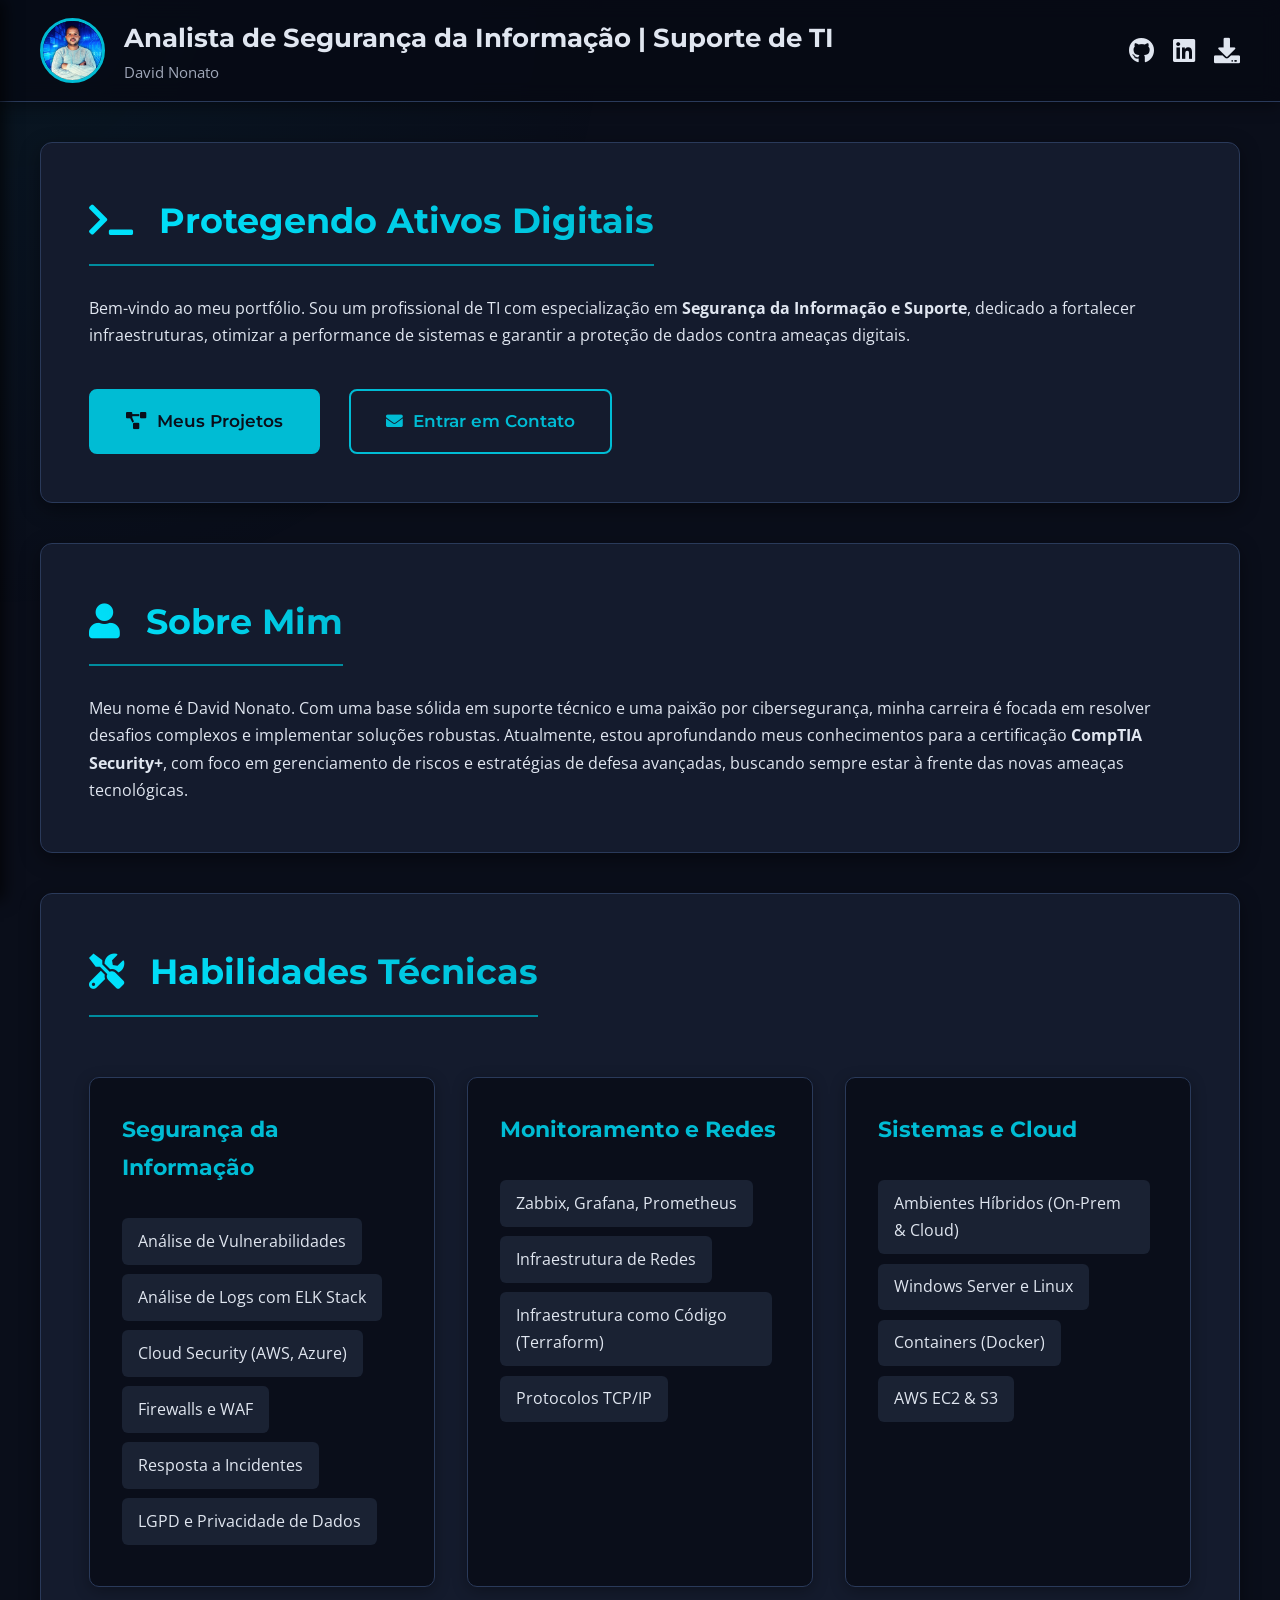
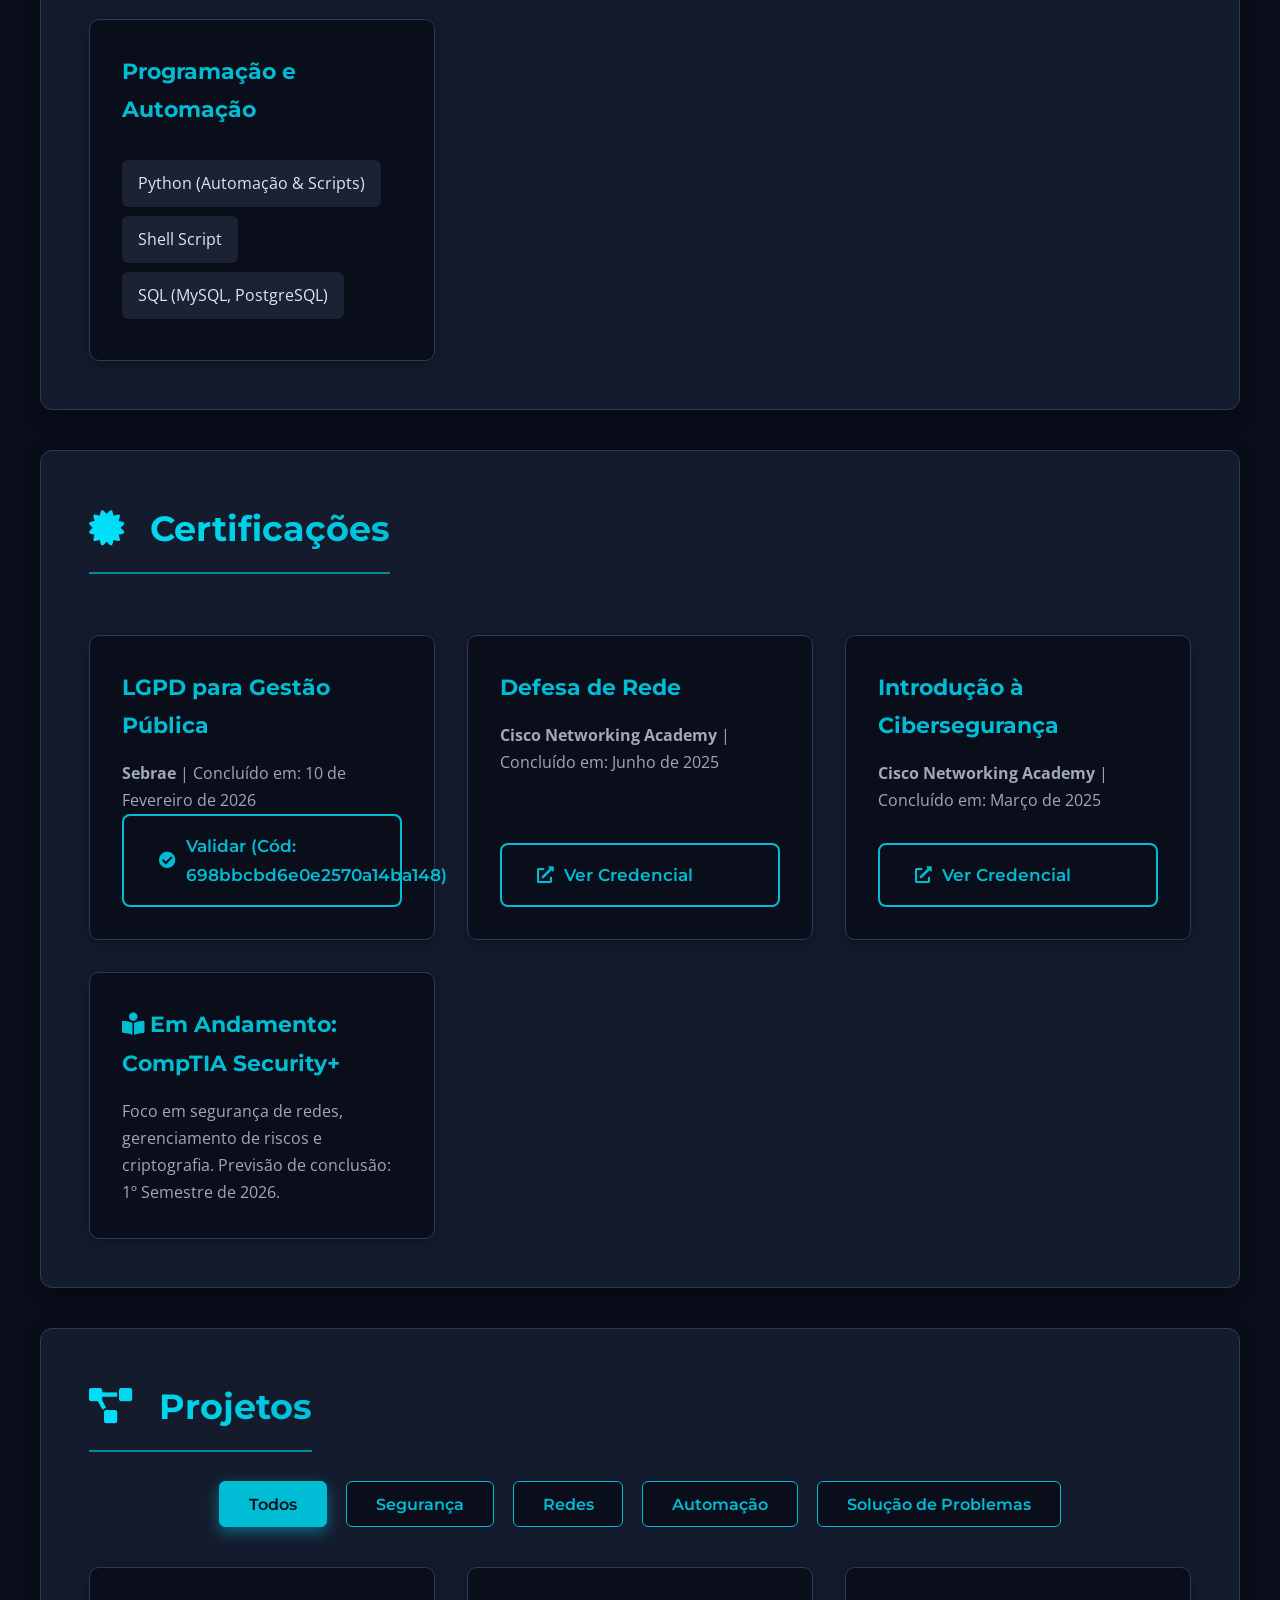
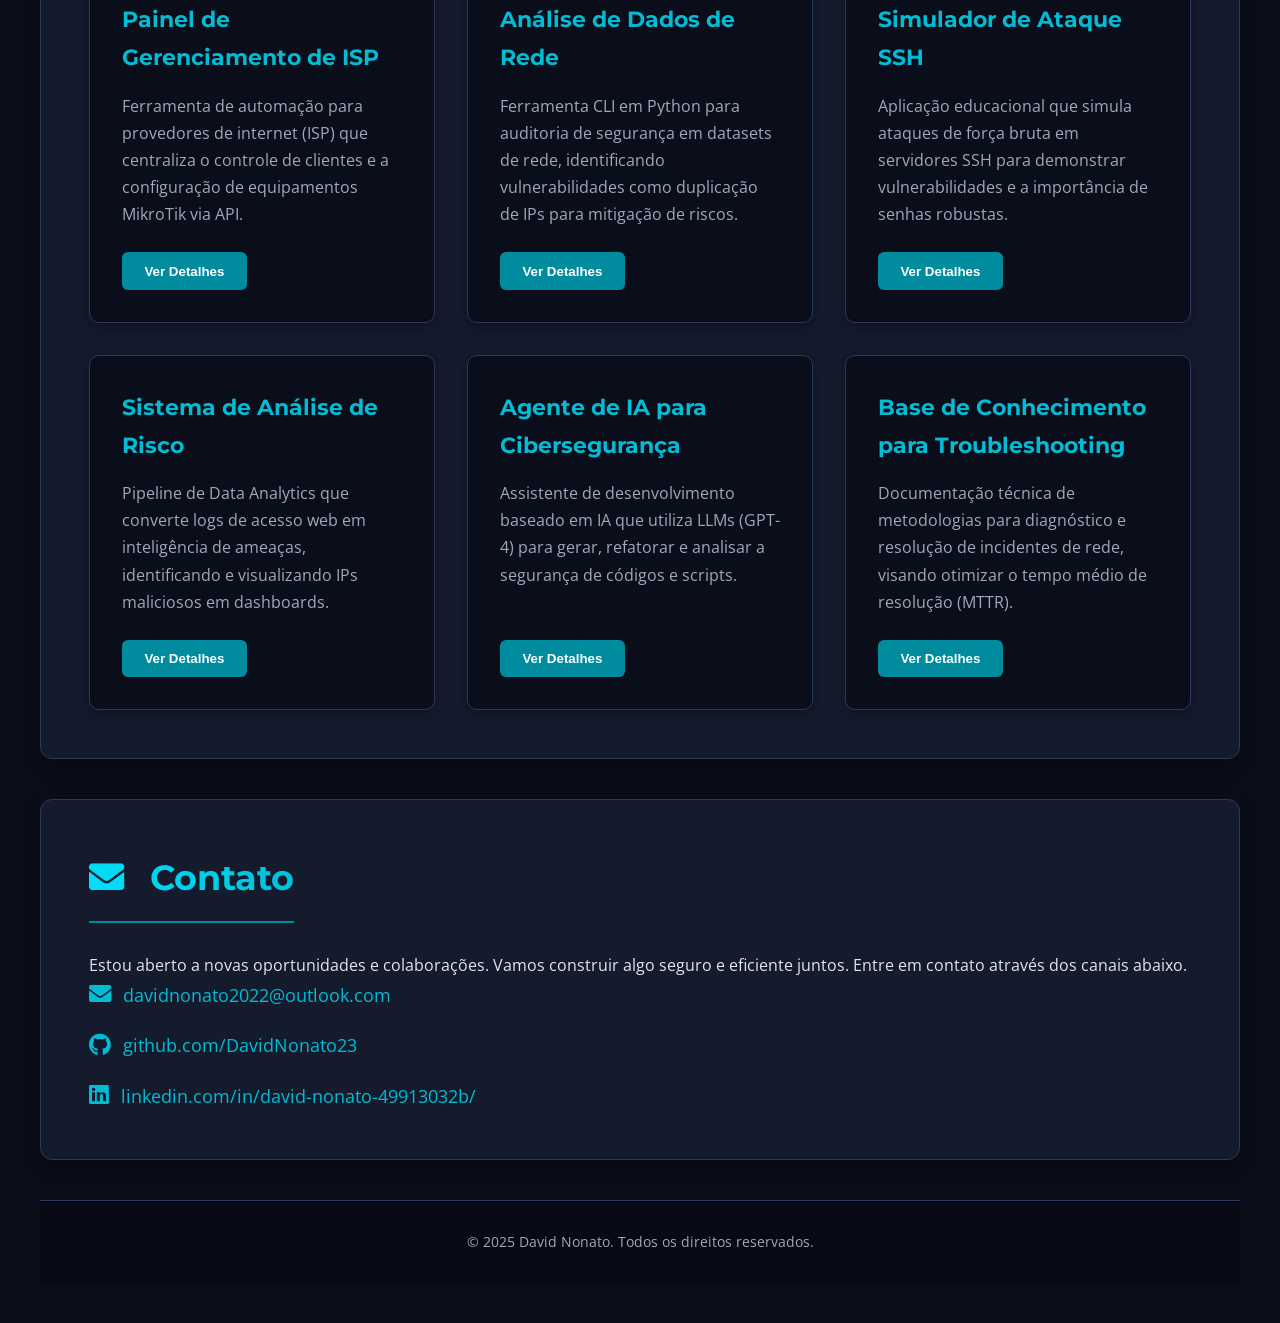
<file: index.htm>
<!DOCTYPE html>
<html lang="pt-br">
<head>
    <meta charset="UTF-8">
    <meta name="viewport" content="width=device-width, initial-scale=1.0">
    <meta name="description" content="Portfólio de David Nonato, Analista de Segurança da Informação e Suporte de TI com foco em proteção de dados, automação de sistemas e resposta a incidentes.">
    <meta name="keywords" content="David Nonato, Segurança da Informação, Cibersegurança, Suporte TI, Redes, Automação, Python, Zabbix, Power BI, Análise de Vulnerabilidades">
    <meta name="author" content="David Nonato">

    <meta property="og:title" content="David Nonato - Portfólio de Segurança e TI">
    <meta property="og:description" content="Explore os projetos e habilidades de David Nonato, profissional focado em cibersegurança, redes e automação.">
    <meta property="og:type" content="website">
    <title>David Nonato | Analista de Segurança da Informação | TI</title>
    
    <link href="https://fonts.googleapis.com/css2?family=Montserrat:wght@400;600;700&family=Open+Sans:wght@300;400&display=swap" rel="stylesheet">
    <link rel="stylesheet" href="https://cdnjs.cloudflare.com/ajax/libs/font-awesome/5.15.4/css/all.min.css">
    
    <link rel="stylesheet" href="style.css">
</head>
<body>

    <header class="main-header">
        <button class="menu-toggle" aria-label="Abrir Menu de Navegação">
            <i class="fas fa-bars" aria-hidden="true"></i>
        </button>
        <div class="header-content">
            <img src="Fotos/unnamed.jpg" alt="Foto de Perfil de David Nonato" class="profile-pic-header">
            <div>
                <h1>Analista de Segurança da Informação | Suporte de TI</h1>
                <p class="tagline">David Nonato</p>
            </div>
        </div>
        <div class="social-links">
            <a href="https://github.com/DavidNonato23" target="_blank" aria-label="Visitar perfil no GitHub"><i class="fab fa-github" aria-hidden="true"></i></a>
            <a href="https://www.linkedin.com/in/david-nonato-49913032b/" target="_blank" aria-label="Visitar perfil no LinkedIn"><i class="fab fa-linkedin" aria-hidden="true"></i></a>
            <a href="CV/Curriculo David Nonato.pdf" download aria-label="Baixar Currículo em PDF"><i class="fas fa-download" aria-hidden="true"></i></a>
        </div>
    </header>

    <div class="sidebar">
        <button class="close-sidebar" aria-label="Fechar Menu de Navegação">
            <i class="fas fa-times" aria-hidden="true"></i>
        </button>
        <nav class="sidebar-nav">
            <ul>
                <li><a href="#home"><i class="fas fa-home" aria-hidden="true"></i> Início</a></li>
                <li><a href="#sobre"><i class="fas fa-user" aria-hidden="true"></i> Sobre Mim</a></li>
                <li><a href="#habilidades"><i class="fas fa-tools" aria-hidden="true"></i> Habilidades</a></li>
                <li><a href="#certificacao"><i class="fas fa-certificate" aria-hidden="true"></i> Certificações</a></li>
                <li><a href="#projetos"><i class="fas fa-project-diagram" aria-hidden="true"></i> Projetos</a></li>
                <li><a href="#contato"><i class="fas fa-envelope" aria-hidden="true"></i> Contato</a></li>
            </ul>
        </nav>
    </div>

    <div class="content-wrapper" id="main-content-area">
        <main>
            <section id="home" class="section-content">
                <h2><i class="fas fa-terminal" aria-hidden="true"></i> Protegendo Ativos Digitais</h2>
                <p>Bem-vindo ao meu portfólio. Sou um profissional de TI com especialização em <strong>Segurança da Informação e Suporte</strong>, dedicado a fortalecer infraestruturas, otimizar a performance de sistemas e garantir a proteção de dados contra ameaças digitais.</p>
                <div class="button-container">
                    <a href="#projetos" class="btn-primary"><i class="fas fa-project-diagram" aria-hidden="true"></i> Meus Projetos</a>
                    <a href="#contato" class="btn-secondary"><i class="fas fa-envelope" aria-hidden="true"></i> Entrar em Contato</a>
                </div>
            </section>
            
            <section id="sobre" class="section-content">
                <h2><i class="fas fa-user" aria-hidden="true"></i> Sobre Mim</h2>
                <p>Meu nome é David Nonato. Com uma base sólida em suporte técnico e uma paixão por cibersegurança, minha carreira é focada em resolver desafios complexos e implementar soluções robustas. Atualmente, estou aprofundando meus conhecimentos para a certificação <strong>CompTIA Security+</strong>, com foco em gerenciamento de riscos e estratégias de defesa avançadas, buscando sempre estar à frente das novas ameaças tecnológicas.</p>
            </section>

            <section id="habilidades" class="section-content">
                <h2><i class="fas fa-tools" aria-hidden="true"></i> Habilidades Técnicas</h2>
                <div class="skill-grid">
                    <div class="skill-category">
                        <h3>Segurança da Informação</h3>
                        <ul>
                            <li>Análise de Vulnerabilidades</li>
                            <li>Análise de Logs com ELK Stack</li>
                            <li>Cloud Security (AWS, Azure)</li>
                            <li>Firewalls e WAF</li>
                            <li>Resposta a Incidentes</li>
                            <li>LGPD e Privacidade de Dados</li>
                        </ul>
                    </div>
                    <div class="skill-category">
                        <h3>Monitoramento e Redes</h3>
                        <ul><li>Zabbix, Grafana, Prometheus</li><li>Infraestrutura de Redes</li><li>Infraestrutura como Código (Terraform)</li><li>Protocolos TCP/IP</li></ul>
                    </div>
                    <div class="skill-category">
                        <h3>Sistemas e Cloud</h3>
                        <ul><li>Ambientes Híbridos (On-Prem & Cloud)</li><li>Windows Server e Linux</li><li>Containers (Docker)</li><li>AWS EC2 & S3</li></ul>
                    </div>
                    <div class="skill-category">
                        <h3>Programação e Automação</h3>
                        <ul><li>Python (Automação & Scripts)</li><li>Shell Script</li><li>SQL (MySQL, PostgreSQL)</li></ul>
                    </div>
                </div>
            </section>
            
            <section id="certificacao" class="section-content">
                <h2><i class="fas fa-certificate" aria-hidden="true"></i> Certificações</h2>
                <div class="study-grid">
                    <div class="study-card">
                        <h4>LGPD para Gestão Pública</h4>
                        <p><strong>Sebrae</strong> | Concluído em: 10 de Fevereiro de 2026</p>
                        <a href="https://certificados.sebrae.com.br" target="_blank" class="btn-secondary" aria-label="Validar Certificado LGPD no Sebrae">
                            <i class="fas fa-check-circle" aria-hidden="true"></i> Validar (Cód: 698bbcbd6e0e2570a14ba148)
                        </a>
                    </div>
                    <div class="study-card">
                        <h4>Defesa de Rede</h4>
                        <p><strong>Cisco Networking Academy</strong> | Concluído em: Junho de 2025</p>
                        <a href="https://www.credly.com/badges/69b7f07e-bc03-46f9-a338-cb088e670385/public_url" target="_blank" class="btn-secondary" aria-label="Ver credencial de Defesa de Rede"><i class="fas fa-external-link-alt" aria-hidden="true"></i> Ver Credencial</a>
                    </div>
                    <div class="study-card">
                        <h4>Introdução à Cibersegurança</h4>
                        <p><strong>Cisco Networking Academy</strong> | Concluído em: Março de 2025</p>
                        <a href="https://www.credly.com/badges/b8b435cb-6d3e-45e4-b8b3-ee7cb93e50a4" target="_blank" class="btn-secondary" aria-label="Ver credencial de Introdução à Cibersegurança"><i class="fas fa-external-link-alt" aria-hidden="true"></i> Ver Credencial</a>
                    </div>
                    <div class="study-card">
                        <h4><i class="fas fa-book-reader" aria-hidden="true"></i> Em Andamento: CompTIA Security+</h4>
                        <p>Foco em segurança de redes, gerenciamento de riscos e criptografia. Previsão de conclusão: 1º Semestre de 2026.</p>
                    </div>
                </div>
            </section>

            <section id="projetos" class="section-content">
                <h2><i class="fas fa-project-diagram" aria-hidden="true"></i> Projetos</h2>
                <div class="filter-buttons">
                    <button class="filter-btn active" data-filter="all">Todos</button>
                    <button class="filter-btn" data-filter="seguranca">Segurança</button>
                    <button class="filter-btn" data-filter="redes">Redes</button>
                    <button class="filter-btn" data-filter="automacao">Automação</button>
                    <button class="filter-btn" data-filter="solucao-problemas">Solução de Problemas</button>
                </div>
                <div class="project-grid">
                    <div class="project-card" data-category="redes automacao">
                        <h3>Painel de Gerenciamento de ISP</h3>
                        <p>Ferramenta de automação para provedores de internet (ISP) que centraliza o controle de clientes e a configuração de equipamentos MikroTik via API.</p>
                        <button class="details-button" data-target="proj-1" aria-expanded="false">Ver Detalhes</button>
                        <div class="detalhes-ocultos" id="proj-1">
                            <p><strong>Tecnologias:</strong> Python, Kivy, API MikroTik, JSON.</p>
                            <a href="https://github.com/DavidNonato23/Projeto-Web/tree/DavidNonato23/Aulas/Projetos_SalvaCity" target="_blank" aria-label="Ver projeto Painel de ISP no GitHub">Ver no GitHub</a>
                        </div>
                    </div>
                    <div class="project-card" data-category="redes seguranca">
                        <h3>Análise de Dados de Rede</h3>
                        <p>Ferramenta CLI em Python para auditoria de segurança em datasets de rede, identificando vulnerabilidades como duplicação de IPs para mitigação de riscos.</p>
                        <button class="details-button" data-target="proj-2" aria-expanded="false">Ver Detalhes</button>
                        <div class="detalhes-ocultos" id="proj-2">
                            <p><strong>Tecnologias:</strong> Python, Pandas, Power BI.</p>
                            <a href="https://github.com/DavidNonato23/Analise-de-dado-de-rede-e-seguranca" target="_blank" aria-label="Ver projeto Análise de Dados de Rede no GitHub">Ver no GitHub</a>
                        </div>
                    </div>
                    <div class="project-card" data-category="seguranca">
                        <h3>Simulador de Ataque SSH</h3>
                        <p>Aplicação educacional que simula ataques de força bruta em servidores SSH para demonstrar vulnerabilidades e a importância de senhas robustas.</p>
                        <button class="details-button" data-target="proj-3" aria-expanded="false">Ver Detalhes</button>
                        <div class="detalhes-ocultos" id="proj-3">
                            <p><strong>Tecnologias:</strong> Python, Tkinter, Paramiko.</p>
                            <a href="https://github.com/DavidNonato23/projeto-tentativa-de-invas-o-servidor-SSH" target="_blank" aria-label="Ver projeto Simulador de Ataque SSH no GitHub">Ver no GitHub</a>
                        </div>
                    </div>
                    <div class="project-card" data-category="seguranca">
                        <h3>Sistema de Análise de Risco</h3>
                        <p>Pipeline de Data Analytics que converte logs de acesso web em inteligência de ameaças, identificando e visualizando IPs maliciosos em dashboards.</p>
                        <button class="details-button" data-target="proj-4" aria-expanded="false">Ver Detalhes</button>
                        <div class="detalhes-ocultos" id="proj-4">
                            <p><strong>Tecnologias:</strong> Python, Power BI, DAX.</p>
                            <a href="https://github.com/DavidNonato23/sistema-central-de-risco.git" target="_blank" aria-label="Ver projeto Sistema de Análise de Risco no GitHub">Ver no GitHub</a>
                        </div>
                    </div>
                    <div class="project-card" data-category="seguranca automacao">
                        <h3>Agente de IA para Cibersegurança</h3>
                        <p>Assistente de desenvolvimento baseado em IA que utiliza LLMs (GPT-4) para gerar, refatorar e analisar a segurança de códigos e scripts.</p>
                        <button class="details-button" data-target="proj-5" aria-expanded="false">Ver Detalhes</button>
                        <div class="detalhes-ocultos" id="proj-5">
                            <p><strong>Tecnologias:</strong> OpenAI API, APIs RESTful, Python.</p>
                            <a href="https://github.com/DavidNonato23/Ciberseguranca-projetos/tree/DavidNonato23/Aulas/Agente%20de%20ia" target="_blank" aria-label="Ver projeto Agente de IA no GitHub">Ver no GitHub</a>
                        </div>
                    </div>
                    <div class="project-card" data-category="redes solucao-problemas">
                        <h3>Base de Conhecimento para Troubleshooting</h3>
                        <p>Documentação técnica de metodologias para diagnóstico e resolução de incidentes de rede, visando otimizar o tempo médio de resolução (MTTR).</p>
                        <button class="details-button" data-target="proj-6" aria-expanded="false">Ver Detalhes</button>
                        <div class="detalhes-ocultos" id="proj-6">
                            <p><strong>Tecnologias:</strong> Wireshark, Ping, Traceroute.</p>
                            <p><strong>Link:</strong> Documentação interna.</p>
                        </div>
                    </div>
                </div>
            </section>

            <section id="contato" class="section-content">
                <h2><i class="fas fa-envelope" aria-hidden="true"></i> Contato</h2>
                <p>Estou aberto a novas oportunidades e colaborações. Vamos construir algo seguro e eficiente juntos. Entre em contato através dos canais abaixo.</p>
                <div class="contact-info">
                    <p><i class="fas fa-envelope" aria-hidden="true"></i> <a href="mailto:davidnonato2022@outlook.com">davidnonato2022@outlook.com</a></p>
                    <p><i class="fab fa-github" aria-hidden="true"></i> <a href="https://github.com/DavidNonato23" target="_blank">github.com/DavidNonato23</a></p>
                    <p><i class="fab fa-linkedin" aria-hidden="true"></i> <a href="https://www.linkedin.com/in/david-nonato-49913032b/" target="_blank">linkedin.com/in/david-nonato-49913032b/</a></p>
                </div>
            </section>
        </main>
        
        <footer>
            <p>&copy; 2025 David Nonato. Todos os direitos reservados.</p>
        </footer>
    </div>
    
    <script src="script.js"></script>
</body>
</html>
</file>
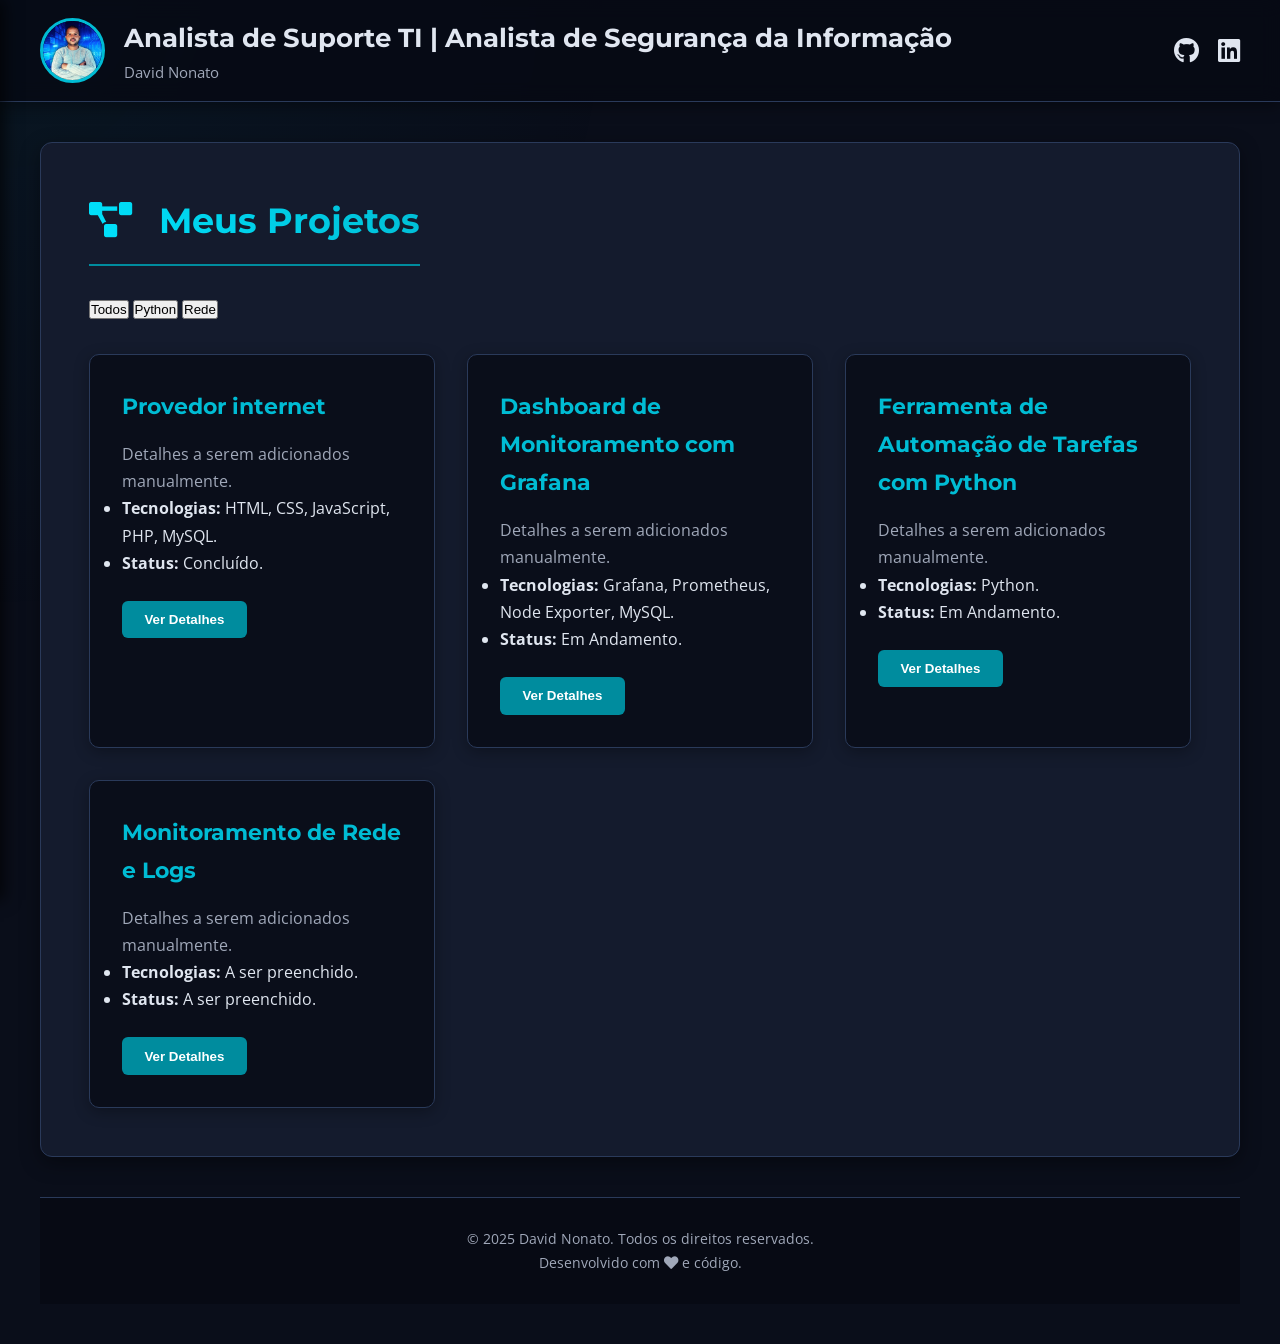
<file: projetos.html>
<!DOCTYPE html>
<html lang="pt-br">
<head>
    <meta charset="UTF-8">
    <meta name="viewport" content="width=device-width, initial-scale=1.0">
    <title>David Nonato - Projetos</title>
    
    <link href="https://fonts.googleapis.com/css2?family=Montserrat:wght@400;600;700&family=Open+Sans:wght@300;400&display=swap" rel="stylesheet">
    
    <link rel="stylesheet" href="https://cdnjs.cloudflare.com/ajax/libs/font-awesome/5.15.4/css/all.min.css">
    
    <link rel="stylesheet" href="style.css">
</head>
<body>

    <header class="main-header">
        <button class="menu-toggle" aria-label="Abrir Menu">
            <i class="fas fa-bars"></i>
        </button>

        <div class="header-content">
            <img src="Fotos/unnamed.jpg" alt="Foto de Perfil" class="profile-pic-header">
            <div>
                <h1>Analista de Suporte TI | Analista de Segurança da Informação</h1>
                <p class="tagline">David Nonato</p>
            </div>
        </div>
        <div class="social-links">
            <a href="https://github.com/DavidNonato23" target="_blank" aria-label="GitHub"><i class="fab fa-github"></i></a>
            <a href="https://www.linkedin.com/in/david-nonato-49913032b/" target="_blank" aria-label="LinkedIn"><i class="fab fa-linkedin"></i></a>
        </div>
    </header>

    <div class="sidebar">
        <button class="close-sidebar" aria-label="Fechar Menu">
            <i class="fas fa-times"></i>
        </button>
        <nav class="sidebar-nav">
            <ul>
                <li><a href="index.html"><i class="fas fa-home"></i> Início</a></li>
                <li><a href="habilidades.html"><i class="fas fa-code"></i> Habilidades</a></li>
                <li><a href="projetos.html" class="active"><i class="fas fa-project-diagram"></i> Projetos</a></li>
                <li><a href="index.html#certificacao-main"><i class="fas fa-certificate"></i> Certificações</a></li>
                <li><a href="index.html#contato-main"><i class="fas fa-envelope"></i> Contato</a></li>
            </ul>
        </nav>
    </div>

    <div class="content-wrapper" id="main-content-area">
        <main>
            <section id="projetos-main" class="section-content">
                <h2><i class="fas fa-project-diagram"></i> Meus Projetos</h2>

                <div class="categories">
                    <button class="category-btn active" data-category="all">Todos</button>
                    <button class="category-btn" data-category="python">Python</button>
                    <button class="category-btn" data-category="network">Rede</button>
                    </div>

                <div class="project-grid">

                    <div class="study-card" data-category="network">
                        <div>
                            <h4>Provedor internet</h4>
                            <p>Detalhes a serem adicionados manualmente.</p>
                            <ul>
                                <li><strong>Tecnologias:</strong> HTML, CSS, JavaScript, PHP, MySQL.</li>
                                <li><strong>Status:</strong> Concluído.</li>
                            </ul>
                        </div>
                        <button class="details-button" data-target="projeto-provedor">Ver Detalhes</button>
                        <div id="projeto-provedor-detalhes" class="detalhes-ocultos">
                            <ul>
                                <li><strong>Tópicos Abordados:</strong> Gestão de clientes, planos, pagamentos e status de rede em tempo real.</li>
                                <li><strong>Link do Repositório:</strong> <a href="#" target="_blank">A ser preenchido.</a></li>
                                <li><strong>Link Demo:</strong> <a href="#" target="_blank">A ser preenchido.</a></li>
                            </ul>
                        </div>
                    </div>

                    <div class="study-card" data-category="network">
                        <div>
                            <h4>Dashboard de Monitoramento com Grafana</h4>
                            <p>Detalhes a serem adicionados manualmente.</p>
                            <ul>
                                <li><strong>Tecnologias:</strong> Grafana, Prometheus, Node Exporter, MySQL.</li>
                                <li><strong>Status:</strong> Em Andamento.</li>
                            </ul>
                        </div>
                        <button class="details-button" data-target="projeto-grafana">Ver Detalhes</button>
                        <div id="projeto-grafana-detalhes" class="detalhes-ocultos">
                            <ul>
                                <li><strong>Tópicos Abordados:</strong> Monitoramento de infraestrutura, visualização de métricas de desempenho.</li>
                                <li><strong>Link do Repositório:</strong> <a href="#" target="_blank">A ser preenchido.</a></li>
                                <li><strong>Link Demo:</strong> <a href="#" target="_blank">A ser preenchido.</a></li>
                            </ul>
                        </div>
                    </div>

                    <div class="study-card" data-category="python">
                        <div>
                            <h4>Ferramenta de Automação de Tarefas com Python</h4>
                            <p>Detalhes a serem adicionados manualmente.</p>
                            <ul>
                                <li><strong>Tecnologias:</strong> Python.</li>
                                <li><strong>Status:</strong> Em Andamento.</li>
                            </ul>
                        </div>
                        <button class="details-button" data-target="projeto-automacao-python">Ver Detalhes</button>
                        <div id="projeto-automacao-python-detalhes" class="detalhes-ocultos">
                            <ul>
                                <li><strong>Tópicos Abordados:</strong> Automação de tarefas de TI (ex: backups, relatórios).</li>
                                <li><strong>Link do Repositório:</strong> <a href="#" target="_blank">A ser preenchido.</a></li>
                                <li><strong>Link Demo:</strong> <a href="#" target="_blank">A ser preenchido.</a></li>
                            </ul>
                        </div>
                    </div>

                    <div class="study-card" data-category="network">
                        <div>
                            <h4>Monitoramento de Rede e Logs</h4>
                            <p>Detalhes a serem adicionados manualmente.</p>
                            <ul>
                                <li><strong>Tecnologias:</strong> A ser preenchido.</li>
                                <li><strong>Status:</strong> A ser preenchido.</li>
                            </ul>
                        </div>
                        <button class="details-button" data-target="projeto-monitoramento-rede-logs">Ver Detalhes</button>
                        <div id="projeto-monitoramento-rede-logs-detalhes" class="detalhes-ocultos">
                            <ul>
                                <li><strong>Tópicos Abordados:</strong> A ser preenchido.</li>
                                <li><strong>Link do Repositório:</strong> <a href="#" target="_blank">A ser preenchido.</a></li>
                                <li><strong>Link Demo:</strong> <a href="#" target="_blank">A ser preenchido.</a></li>
                            </ul>
                        </div>
                    </div>

                </div>
            </section>

        </main>

        <footer>
            <p>&copy; 2025 David Nonato. Todos os direitos reservados.</p>
            <p>Desenvolvido com <i class="fas fa-heart" style="color: var(--primary-color);"></i> e código.</p>
        </footer>
    </div>

    <script src="script.js"></script>
</body>
</html>
</file>
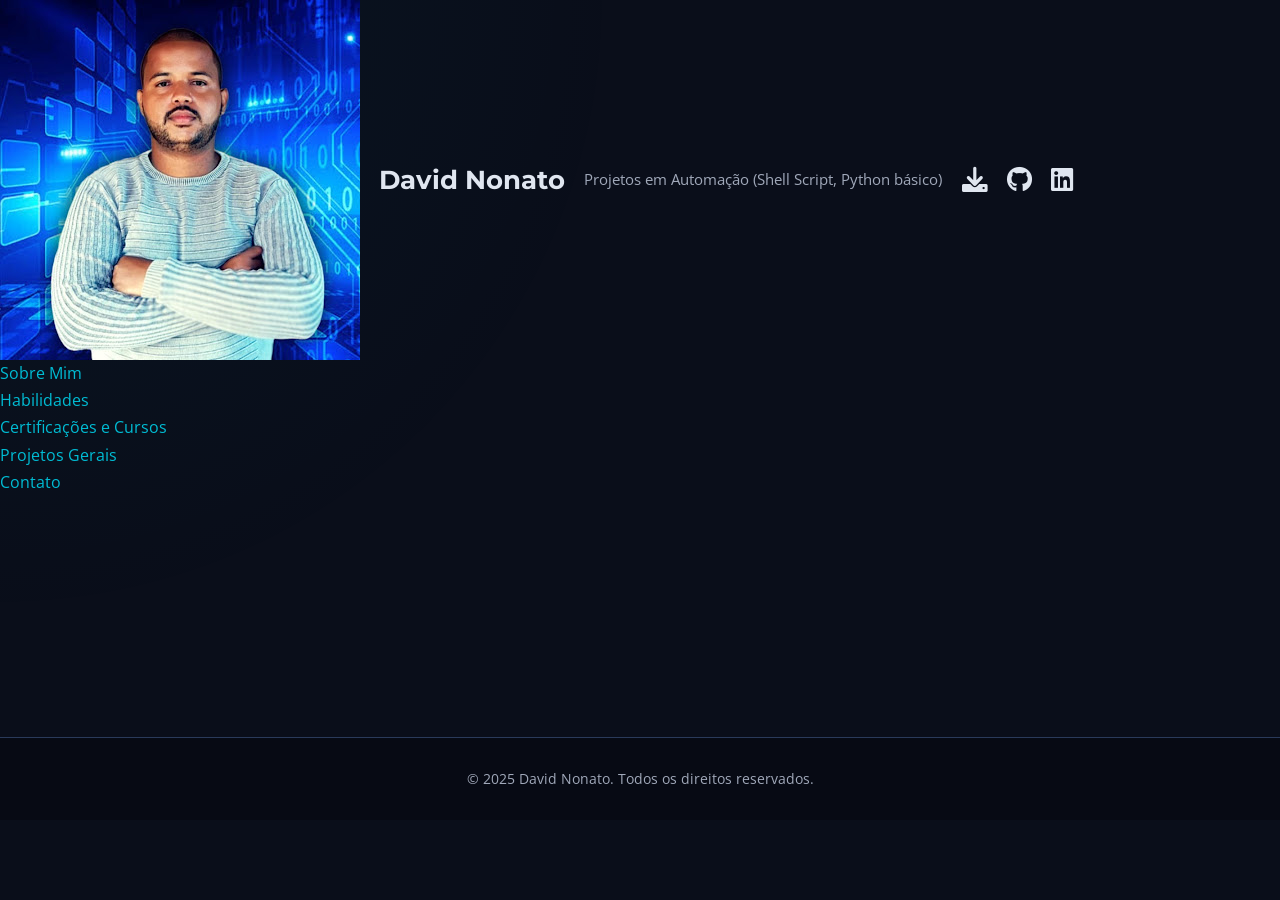
<file: habilidades/automacao.html>
<!DOCTYPE html>
<html lang="pt-br">
<head>
    <meta charset="UTF-8">
    <meta name="viewport" content="width=device-width, initial-scale=1.0">
    <title>David Nonato - Projetos em Automação (Shell Script, Python)</title>
    <link rel="stylesheet" href="../style.css">
    <link href="https://fonts.googleapis.com/css2?family=Montserrat:wght@400;600;700&family=Open+Sans:wght@300;400&display=swap" rel="stylesheet">
    <link rel="stylesheet" href="https://cdnjs.cloudflare.com/ajax/libs/font-awesome/6.0.0-beta3/css/all.min.css">
</head>
<body>
    <header>
        <div class="header-content">
            <img src="../Fotos/unnamed.jpg" alt="Foto de Perfil de David Nonato" class="profile-pic">
            <h1>David Nonato</h1>
            <p class="tagline">Projetos em Automação (Shell Script, Python básico)</p>
            <div class="social-links">
                <a href="../CV/Currículo David Nonato.pdf" download aria-label="Baixar Currículo"><i class="fas fa-download"></i></a>
                <a href="https://github.com/DavidNonato23" target="_blank" aria-label="GitHub"><i class="fab fa-github"></i></a>
                <a href="https://www.linkedin.com/in/david-nonato-49913032b/" target="_blank" aria-label="LinkedIn"><i class="fab fa-linkedin"></i></a>
            </div>
        </div>
    </header>

    <nav>
        <ul>
            <li><a href="../index.html#sobre">Sobre Mim</a></li>
            <li><a href="../index.html#habilidades">Habilidades</a></li>
            <li><a href="../index.html#certificacoes">Certificações e Cursos</a></li>
            <li><a href="../index.html#projetos">Projetos Gerais</a></li>
            <li><a href="../index.html#contato">Contato</a></li>
        </ul>
    </nav>

    <main>
        <section id="projetos-automacao" class="section-content fade-in">
            <h2>Projetos em Automação (Shell Script, Python básico)</h2>

            </section>
    </main>

    <footer>
        <p>&copy; 2025 David Nonato. Todos os direitos reservados.</p>
    </footer>

    <script src="../script.js"></script>
</body>
</html>
</file>
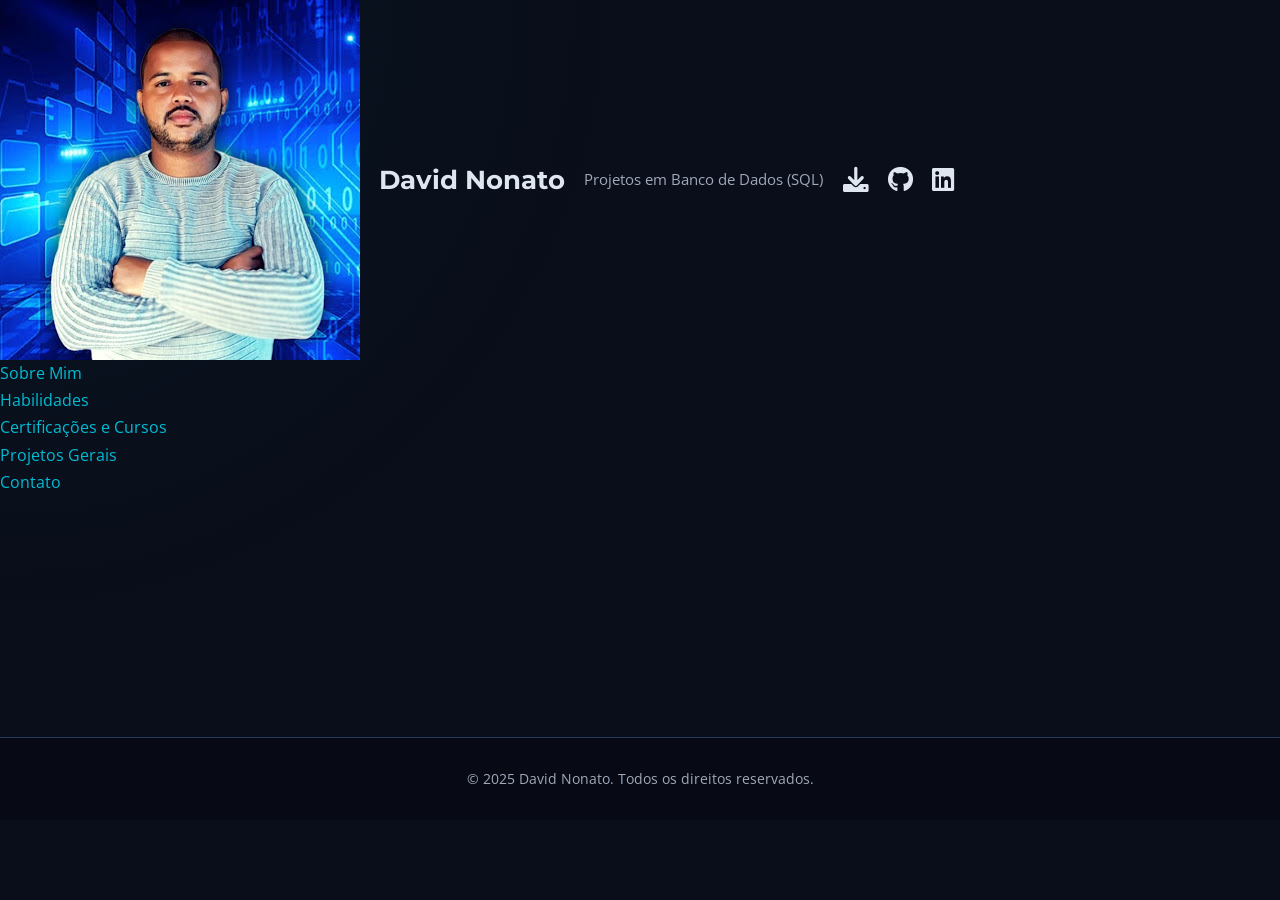
<file: habilidades/banco-dados.html>
<!DOCTYPE html>
<html lang="pt-br">
<head>
    <meta charset="UTF-8">
    <meta name="viewport" content="width=device-width, initial-scale=1.0">
    <title>David Nonato - Projetos em Banco de Dados (SQL)</title>
    <link rel="stylesheet" href="../style.css">
    <link href="https://fonts.googleapis.com/css2?family=Montserrat:wght@400;600;700&family=Open+Sans:wght@300;400&display=swap" rel="stylesheet">
    <link rel="stylesheet" href="https://cdnjs.cloudflare.com/ajax/libs/font-awesome/6.0.0-beta3/css/all.min.css">
</head>
<body>
    <header>
        <div class="header-content">
            <img src="../Fotos/unnamed.jpg" alt="Foto de Perfil de David Nonato" class="profile-pic">
            <h1>David Nonato</h1>
            <p class="tagline">Projetos em Banco de Dados (SQL)</p>
            <div class="social-links">
                <a href="../CV/Currículo David Nonato.pdf" download aria-label="Baixar Currículo"><i class="fas fa-download"></i></a>
                <a href="https://github.com/DavidNonato23" target="_blank" aria-label="GitHub"><i class="fab fa-github"></i></a>
                <a href="https://www.linkedin.com/in/david-nonato-49913032b/" target="_blank" aria-label="LinkedIn"><i class="fab fa-linkedin"></i></a>
            </div>
        </div>
    </header>

    <nav>
        <ul>
            <li><a href="../index.html#sobre">Sobre Mim</a></li>
            <li><a href="../index.html#habilidades">Habilidades</a></li>
            <li><a href="../index.html#certificacoes">Certificações e Cursos</a></li>
            <li><a href="../index.html#projetos">Projetos Gerais</a></li>
            <li><a href="../index.html#contato">Contato</a></li>
        </ul>
    </nav>

    <main>
        <section id="projetos-banco-dados" class="section-content fade-in">
            <h2>Projetos em Banco de Dados (SQL)</h2>

            </section>
    </main>

    <footer>
        <p>&copy; 2025 David Nonato. Todos os direitos reservados.</p>
    </footer>

    <script src="../script.js"></script>
</body>
</html>
</file>
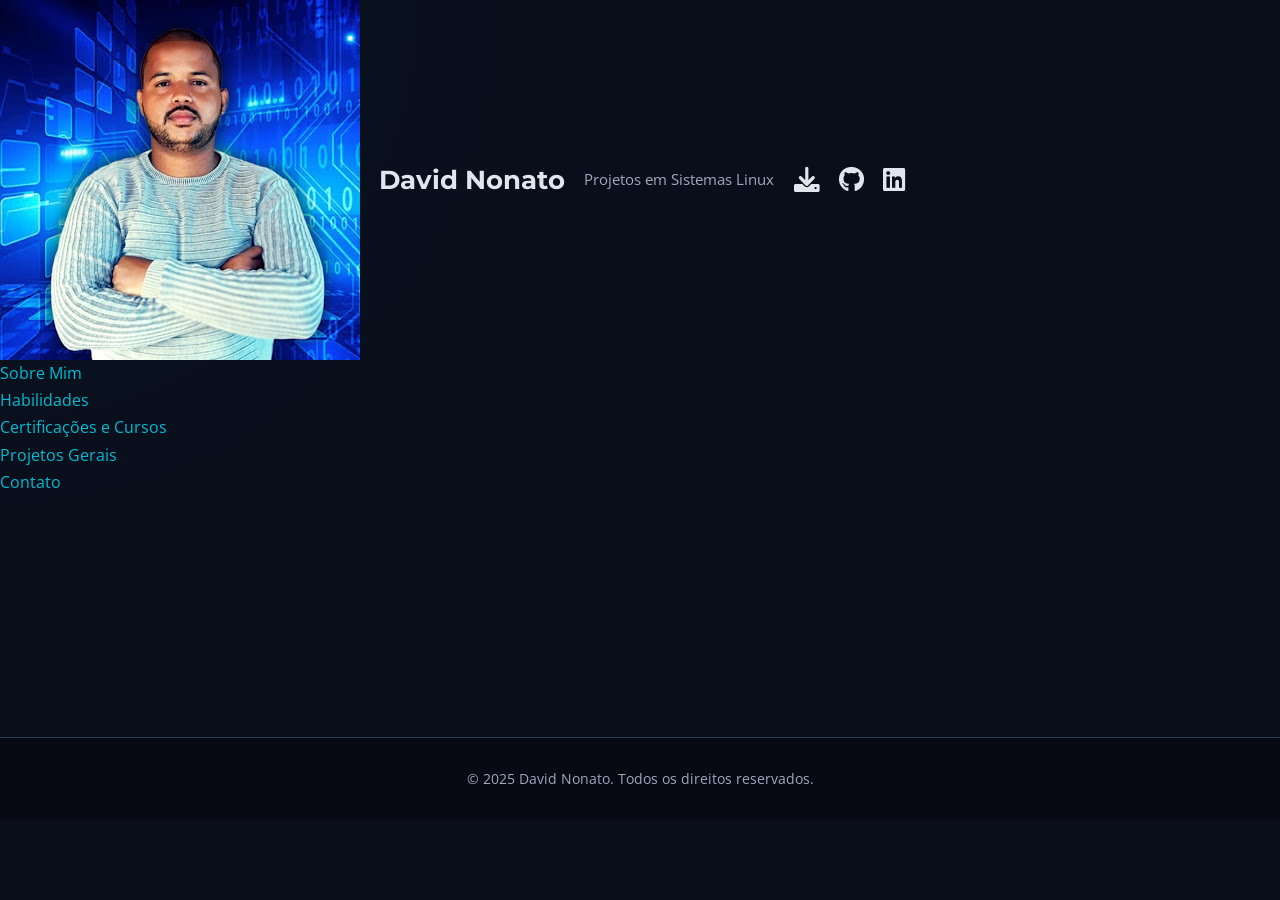
<file: habilidades/linux.html>
<!DOCTYPE html>
<html lang="pt-br">
<head>
    <meta charset="UTF-8">
    <meta name="viewport" content="width=device-width, initial-scale=1.0">
    <title>David Nonato - Projetos em Sistemas Linux</title>
    <link rel="stylesheet" href="../style.css">
    <link href="https://fonts.googleapis.com/css2?family=Montserrat:wght@400;600;700&family=Open+Sans:wght@300;400&display=swap" rel="stylesheet">
    <link rel="stylesheet" href="https://cdnjs.cloudflare.com/ajax/libs/font-awesome/6.0.0-beta3/css/all.min.css">
</head>
<body>
    <header>
        <div class="header-content">
            <img src="../Fotos/unnamed.jpg" alt="Foto de Perfil de David Nonato" class="profile-pic">
            <h1>David Nonato</h1>
            <p class="tagline">Projetos em Sistemas Linux</p>
            <div class="social-links">
                <a href="../CV/Currículo David Nonato.pdf" download aria-label="Baixar Currículo"><i class="fas fa-download"></i></a>
                <a href="https://github.com/DavidNonato23" target="_blank" aria-label="GitHub"><i class="fab fa-github"></i></a>
                <a href="https://www.linkedin.com/in/david-nonato-49913032b/" target="_blank" aria-label="LinkedIn"><i class="fab fa-linkedin"></i></a>
            </div>
        </div>
    </header>

    <nav>
        <ul>
            <li><a href="../index.html#sobre">Sobre Mim</a></li>
            <li><a href="../index.html#habilidades">Habilidades</a></li>
            <li><a href="../index.html#certificacoes">Certificações e Cursos</a></li>
            <li><a href="../index.html#projetos">Projetos Gerais</a></li>
            <li><a href="../index.html#contato">Contato</a></li>
        </ul>
    </nav>

    <main>
        <section id="projetos-linux" class="section-content fade-in">
            <h2>Projetos em Sistemas Linux</h2>

            </section>
    </main>

    <footer>
        <p>&copy; 2025 David Nonato. Todos os direitos reservados.</p>
    </footer>

    <script src="../script.js"></script>
</body>
</html>
</file>
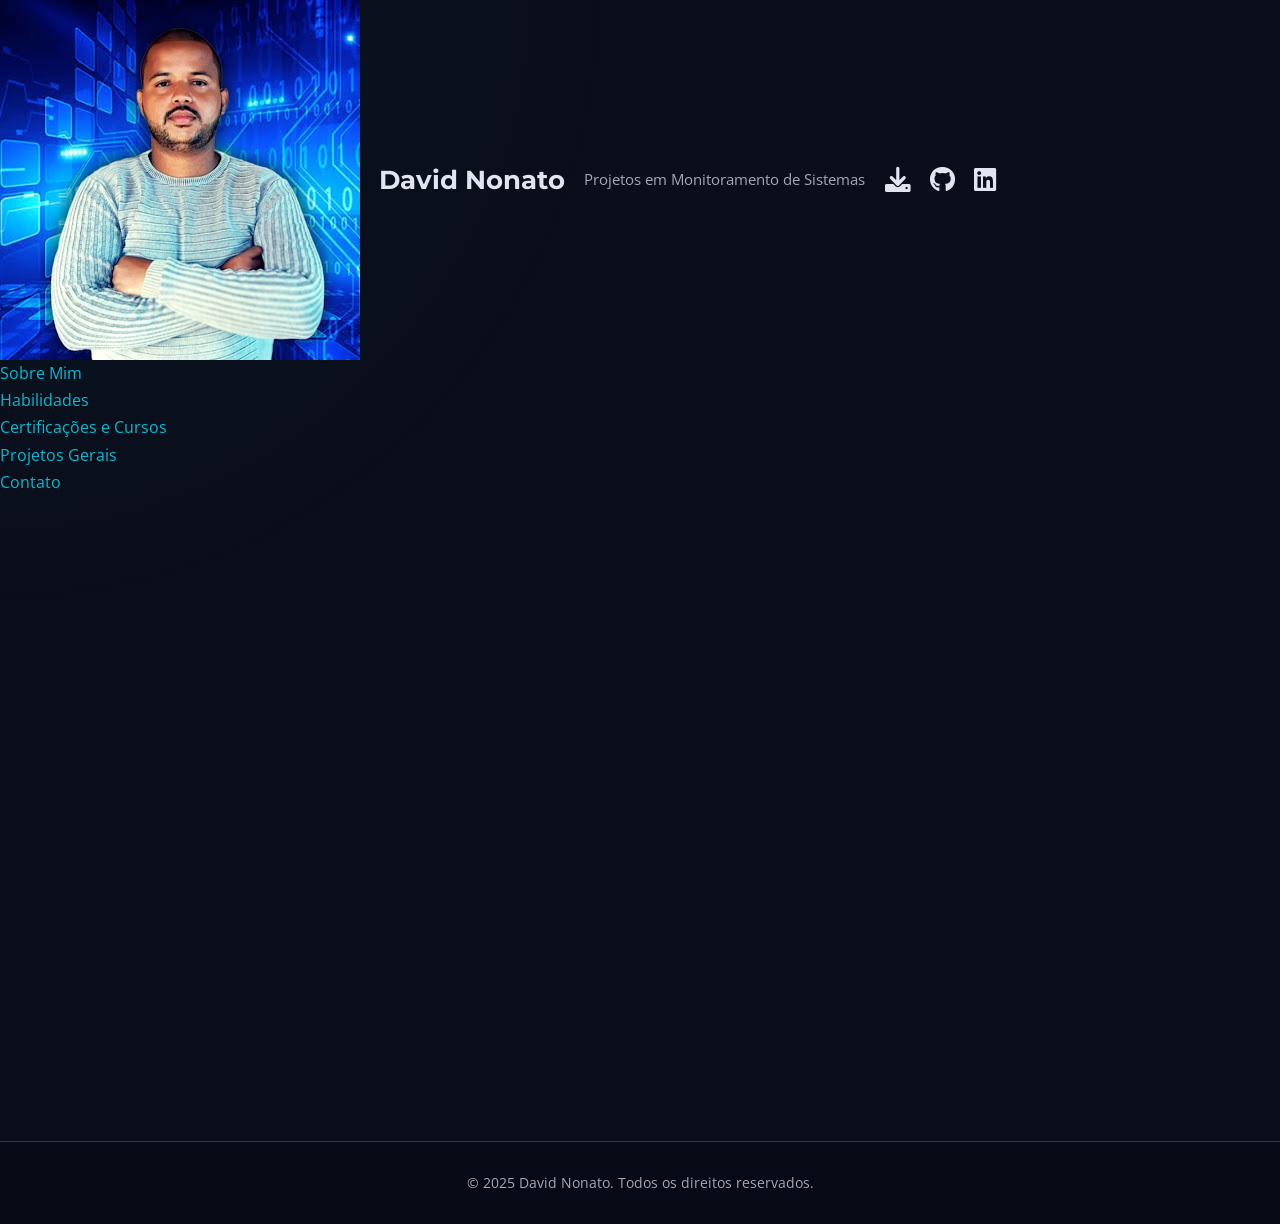
<file: habilidades/monitoramento.html>
<!DOCTYPE html>
<html lang="pt-br">
<head>
    <meta charset="UTF-8">
    <meta name="viewport" content="width=device-width, initial-scale=1.0">
    <title>David Nonato - Projetos em Monitoramento de Sistemas</title>
    <link rel="stylesheet" href="../style.css"> 
    <link href="https://fonts.googleapis.com/css2?family=Montserrat:wght@400;600;700&family=Open+Sans:wght@300;400&display=swap" rel="stylesheet">
    <link rel="stylesheet" href="https://cdnjs.cloudflare.com/ajax/libs/font-awesome/6.0.0-beta3/css/all.min.css">
</head>
<body>
    <header>
        <div class="header-content">
            <img src="../Fotos/unnamed.jpg" alt="Foto de Perfil de David Nonato" class="profile-pic"> 
            <h1>David Nonato</h1>
            <p class="tagline">Projetos em Monitoramento de Sistemas</p>
            <div class="social-links">
                <a href="../CV/Currículo David Nonato.pdf" download aria-label="Baixar Currículo"><i class="fas fa-download"></i></a> 
                <a href="https://github.com/DavidNonato23" target="_blank" aria-label="GitHub"><i class="fab fa-github"></i></a>
                <a href="https://www.linkedin.com/in/david-nonato-49913032b/" target="_blank" aria-label="LinkedIn"><i class="fab fa-linkedin"></i></a>
            </div>
        </div>
    </header>

    <nav>
        <ul>
            <li><a href="../index.html#sobre">Sobre Mim</a></li> 
            <li><a href="../index.html#habilidades">Habilidades</a></li>
            <li><a href="../index.html#certificacoes">Certificações e Cursos</a></li>
            <li><a href="../index.html#projetos">Projetos Gerais</a></li> 
            <li><a href="../index.html#contato">Contato</a></li>
        </ul>
    </nav>

    <main>
        <section id="projetos-monitoramento" class="section-content fade-in">
            <h2>Projetos em Monitoramento de Sistemas e Cibersegurança</h2>
            <p>O monitoramento proativo é uma habilidade essencial na cibersegurança, permitindo a detecção precoce de anomalias e incidentes. Aqui, demonstro minha capacidade de implementar soluções que garantem a visibilidade e a saúde dos ambientes de TI, fundamental para equipes de Blue Team e SOC.</p>

            <h3>📡 Monitoramento de Rede e Serviços</h3>
            <div class="project-card interactive-card">
                <h3>Monitoramento de Conectividade de Serviços (Python)</h3>
                <p>Este projeto foca na criação de um sistema robusto para **monitorar a disponibilidade e performance de serviços de TI**, utilizando ferramentas específicas para detecção proativa de problemas e geração de alertas eficazes. Inclui a criação de templates e scripts de automação para coleta de dados, visando a resiliência e a segurança da rede.</p>
                <ul>
                    <li>**Tecnologias:** **Python, Módulo Socket (para rede), Módulo CSV (para logs), Automação de Script**</li>
                    <li>**Link:** <a href="https://github.com/DavidNonato23/Monitoramento-de-rede-logs/tree/DavidNonato23/Aulas" target="_blank">Ver no GitHub <i class="fas fa-external-link-alt"></i></a></li>
                </ul>
                <button class="details-button" onclick="mostrarDetalhes('projeto1-monitoramento-rede')">Ver Detalhes</button>
                <div id="projeto1-monitoramento-rede-detalhes" class="detalhes-ocultos">
                    <p>**Detalhes:** Este projeto envolveu o desenvolvimento de um script em **Python** que realiza checagens periódicas de conectividade de serviços críticos. Ele utiliza o **módulo `socket`** para testar a acessibilidade de hosts e portas específicas (como Google DNS e GitHub), registrando o status (UP/DOWN) juntamente com a data e hora. Os logs são persistidos em um arquivo **CSV** através do **módulo `csv`**, criando um histórico detalhado do desempenho e ajudando na análise forense básica e na identificação de padrões de comportamento maliciosos. A automação deste script permite um monitoramento contínuo e a rápida identificação de indisponibilidades ou comportamentos incomuns que possam indicar um problema de segurança.</p>
                </div>
            </div>
            
        </section>
    </main>

    <footer>
        <p>&copy; 2025 David Nonato. Todos os direitos reservados.</p>
    </footer>

    <script src="../script.js"></script> 
</body>
</html>
</file>
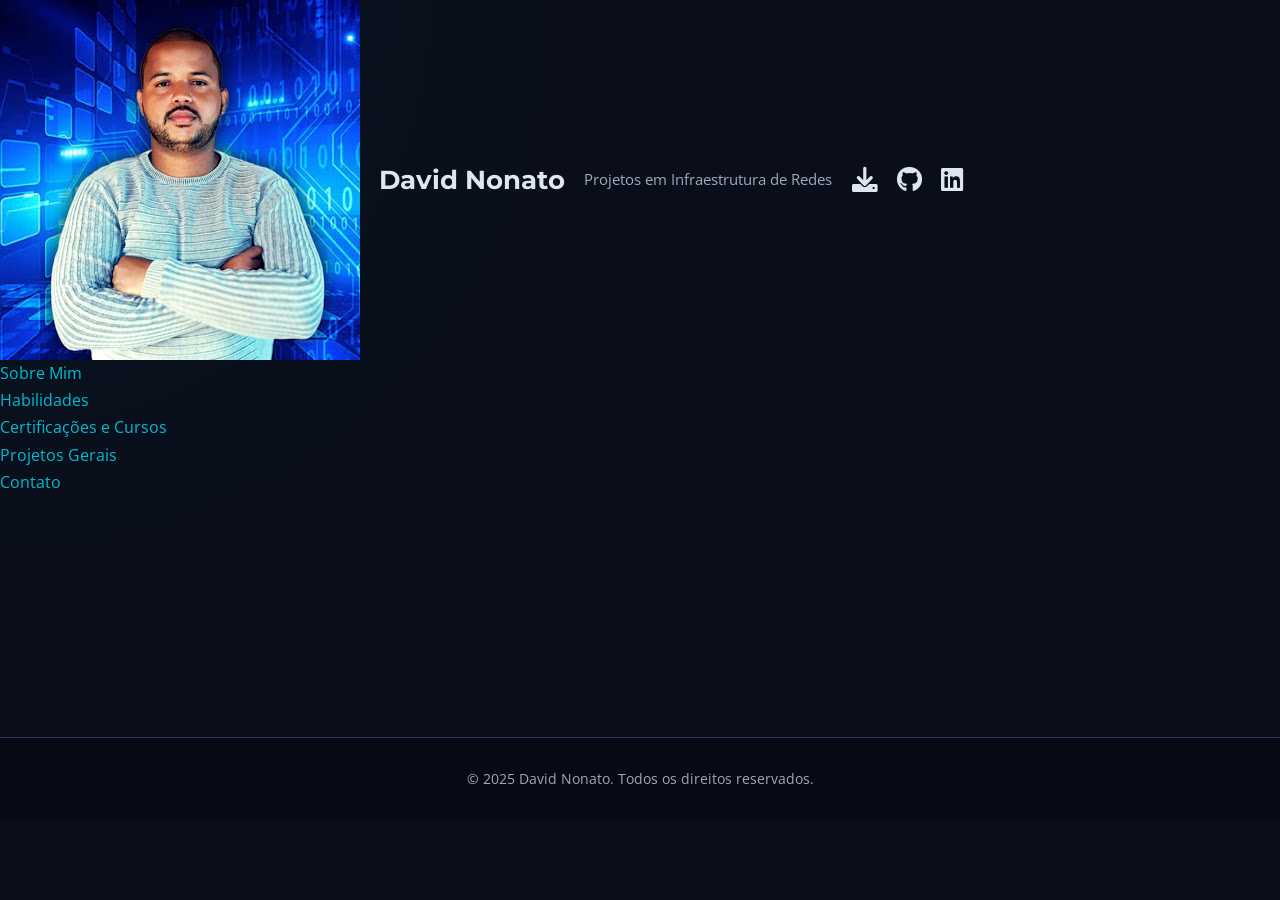
<file: habilidades/redes.html>
<!DOCTYPE html>
<html lang="pt-br">
<head>
    <meta charset="UTF-8">
    <meta name="viewport" content="width=device-width, initial-scale=1.0">
    <title>David Nonato - Projetos em Infraestrutura de Redes</title>
    <link rel="stylesheet" href="../style.css">
    <link href="https://fonts.googleapis.com/css2?family=Montserrat:wght@400;600;700&family=Open+Sans:wght@300;400&display=swap" rel="stylesheet">
    <link rel="stylesheet" href="https://cdnjs.cloudflare.com/ajax/libs/font-awesome/6.0.0-beta3/css/all.min.css">
</head>
<body>
    <header>
        <div class="header-content">
            <img src="../Fotos/unnamed.jpg" alt="Foto de Perfil de David Nonato" class="profile-pic">
            <h1>David Nonato</h1>
            <p class="tagline">Projetos em Infraestrutura de Redes</p>
            <div class="social-links">
                <a href="../CV/Currículo David Nonato.pdf" download aria-label="Baixar Currículo"><i class="fas fa-download"></i></a>
                <a href="https://github.com/DavidNonato23" target="_blank" aria-label="GitHub"><i class="fab fa-github"></i></a>
                <a href="https://www.linkedin.com/in/david-nonato-49913032b/" target="_blank" aria-label="LinkedIn"><i class="fab fa-linkedin"></i></a>
            </div>
        </div>
    </header>

    <nav>
        <ul>
            <li><a href="../index.html#sobre">Sobre Mim</a></li>
            <li><a href="../index.html#habilidades">Habilidades</a></li>
            <li><a href="../index.html#certificacoes">Certificações e Cursos</a></li>
            <li><a href="../index.html#projetos">Projetos Gerais</a></li>
            <li><a href="../index.html#contato">Contato</a></li>
        </ul>
    </nav>

    <main>
        <section id="projetos-redes" class="section-content fade-in">
            <h2>Projetos em Infraestrutura de Redes</h2>

            </section>
    </main>

    <footer>
        <p>&copy; 2025 David Nonato. Todos os direitos reservados.</p>
    </footer>

    <script src="../script.js"></script>
</body>
</html>
</file>
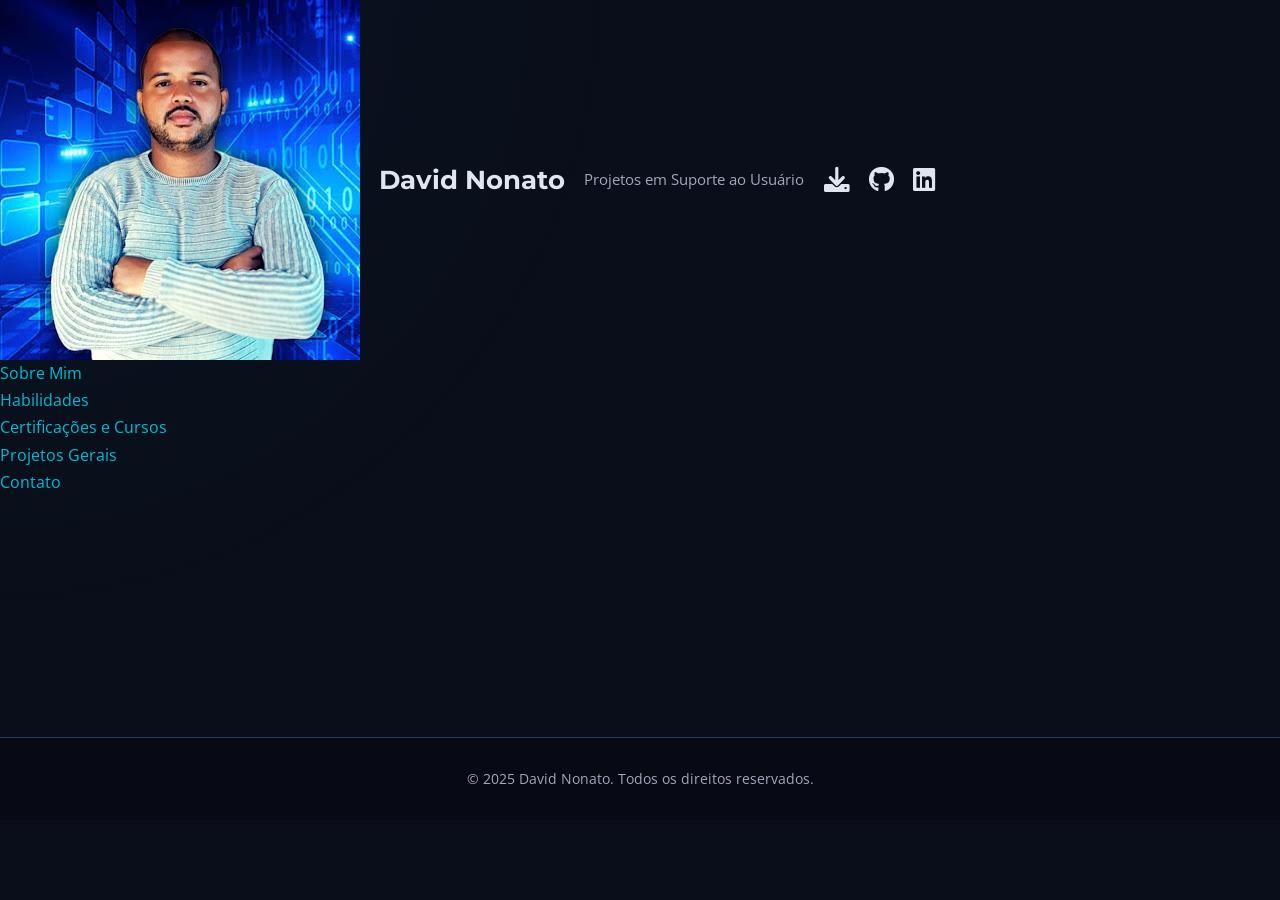
<file: habilidades/suporte.html>
<!DOCTYPE html>
<html lang="pt-br">
<head>
    <meta charset="UTF-8">
    <meta name="viewport" content="width=device-width, initial-scale=1.0">
    <title>David Nonato - Projetos em Suporte ao Usuário</title>
    <link rel="stylesheet" href="../style.css">
    <link href="https://fonts.googleapis.com/css2?family=Montserrat:wght@400;600;700&family=Open+Sans:wght@300;400&display=swap" rel="stylesheet">
    <link rel="stylesheet" href="https://cdnjs.cloudflare.com/ajax/libs/font-awesome/6.0.0-beta3/css/all.min.css">
</head>
<body>
    <header>
        <div class="header-content">
            <img src="../Fotos/unnamed.jpg" alt="Foto de Perfil de David Nonato" class="profile-pic">
            <h1>David Nonato</h1>
            <p class="tagline">Projetos em Suporte ao Usuário</p>
            <div class="social-links">
                <a href="../CV/Currículo David Nonato.pdf" download aria-label="Baixar Currículo"><i class="fas fa-download"></i></a>
                <a href="https://github.com/DavidNonato23" target="_blank" aria-label="GitHub"><i class="fab fa-github"></i></a>
                <a href="https://www.linkedin.com/in/david-nonato-49913032b/" target="_blank" aria-label="LinkedIn"><i class="fab fa-linkedin"></i></a>
            </div>
        </div>
    </header>

    <nav>
        <ul>
            <li><a href="../index.html#sobre">Sobre Mim</a></li>
            <li><a href="../index.html#habilidades">Habilidades</a></li>
            <li><a href="../index.html#certificacoes">Certificações e Cursos</a></li>
            <li><a href="../index.html#projetos">Projetos Gerais</a></li>
            <li><a href="../index.html#contato">Contato</a></li>
        </ul>
    </nav>

    <main>
        <section id="projetos-suporte" class="section-content fade-in">
            <h2>Projetos em Suporte ao Usuário</h2>

            </section>
    </main>

    <footer>
        <p>&copy; 2025 David Nonato. Todos os direitos reservados.</p>
    </footer>

    <script src="../script.js"></script>
</body>
</html>
</file>
<file: style.css>
/* style.css - Tema Dark Blue Elegante (Versão Refinada) */

/* Variáveis CSS */
:root {
    --primary-blue: #00bcd4;
    --secondary-blue: #008c9e;
    --darkest-bg: #0a0e1a;
    --dark-bg-light: #141b2d;
    --text-color-light: #e0e6f0;
    --text-color-muted: #a0a8b9;
    --border-color: #2a3a5a;
    --hover-effect: #00e5ff;
    --header-footer-bg: #070a14;
    --font-primary: 'Montserrat', sans-serif;
    --font-secondary: 'Open Sans', sans-serif;
}

/* Reset e Globais */
* { margin: 0; padding: 0; box-sizing: border-box; }

html { scroll-behavior: smooth; }

body {
    font-family: var(--font-secondary);
    background-color: var(--darkest-bg);
    color: var(--text-color-light);
    line-height: 1.7;
    overflow-x: hidden;
}

body::before {
    content: '';
    position: fixed;
    top: 0; left: 0;
    width: 100%; height: 100%;
    background: radial-gradient(circle at top left, rgba(0, 188, 212, 0.05), transparent 40%);
    z-index: -1;
    pointer-events: none;
}

a { color: var(--primary-blue); text-decoration: none; transition: color 0.3s ease; }
a:hover { color: var(--hover-effect); }

/* Cabeçalho (com Glassmorphism) */
.main-header {
    background-color: rgba(7, 10, 20, 0.85); 
    backdrop-filter: blur(10px);
    -webkit-backdrop-filter: blur(10px);
    padding: 1rem 2.5rem;
    display: flex;
    justify-content: space-between;
    align-items: center;
    border-bottom: 1px solid var(--border-color);
    position: sticky; top: 0; z-index: 1000;
    box-shadow: 0 4px 15px rgba(0, 0, 0, 0.4);
}

.main-header .menu-toggle { display: none; background: none; border: none; color: var(--primary-blue); font-size: 2rem; cursor: pointer; }
.header-content { display: flex; align-items: center; gap: 1.2rem; }
.header-content .profile-pic-header { width: 65px; height: 65px; border-radius: 50%; object-fit: cover; border: 3px solid var(--primary-blue); transition: transform 0.3s ease; animation: pulse-border 2s infinite alternate; }
.header-content .profile-pic-header:hover { transform: scale(1.05); }
.header-content h1 { font-family: var(--font-primary); font-size: 1.6rem; margin: 0; }
.header-content p.tagline { font-size: 0.95rem; color: var(--text-color-muted); margin: 0; }
.social-links { display: flex; gap: 1.2rem; }
.social-links a { color: var(--text-color-light); font-size: 1.6rem; transition: color 0.3s ease, transform 0.3s ease; }
.social-links a:hover { color: var(--hover-effect); transform: translateY(-4px); }

/* Sidebar */
.sidebar {
    background-color: var(--header-footer-bg);
    width: 280px; position: fixed; top: 0; height: 100%;
    padding-top: 3rem; box-shadow: 4px 0 15px rgba(0, 0, 0, 0.7);
    z-index: 1100;
    transform: translateX(-100%);
    transition: transform 0.4s cubic-bezier(0.68, -0.55, 0.265, 1.55);
}
.sidebar.active { transform: translateX(0); }
.sidebar .close-sidebar { background: none; border: none; color: var(--text-color-light); font-size: 2rem; cursor: pointer; position: absolute; top: 1.5rem; right: 1.5rem; }
.sidebar-nav { width: 100%; margin-top: 2.5rem; }
.sidebar-nav ul { list-style: none; padding: 0; }
.sidebar-nav ul li a { display: flex; align-items: center; padding: 1.2rem 2.5rem; color: var(--text-color-light); font-size: 1.15rem; transition: background-color 0.3s ease, padding-left 0.3s ease; position: relative; }
.sidebar-nav ul li a::before { content: ''; position: absolute; top: 0; left: 0; width: 5px; height: 100%; background-color: var(--primary-blue); transform: scaleY(0); transition: transform 0.3s ease; }
.sidebar-nav ul li a:hover, .sidebar-nav ul li a.active { background-color: var(--dark-bg-light); padding-left: 3rem; }
.sidebar-nav ul li a:hover::before, .sidebar-nav ul li a.active::before { transform: scaleY(1); }
.sidebar-nav ul li a i { margin-right: 1rem; font-size: 1.4rem; color: var(--primary-blue); }

/* Conteúdo Principal */
.content-wrapper { padding: 2.5rem; min-height: 100vh; }
.section-content {
    background-color: var(--dark-bg-light);
    padding: 3rem;
    border-radius: 12px;
    margin-bottom: 2.5rem;
    box-shadow: 0 6px 20px rgba(0, 0, 0, 0.4);
    border: 1px solid var(--border-color);
    opacity: 0; transform: translateY(30px);
    transition: opacity 0.7s ease-out, transform 0.7s ease-out;
}
.section-content.fade-in-visible { opacity: 1; transform: translateY(0); }
.section-content h2 {
    font-family: var(--font-primary);
    font-size: 2.2rem;
    margin-bottom: 1.8rem;
    border-bottom: 2px solid var(--secondary-blue);
    padding-bottom: 0.8rem;
    display: inline-block;
    background: linear-gradient(45deg, var(--hover-effect), var(--primary-blue));
    -webkit-background-clip: text;
    -webkit-text-fill-color: transparent;
    background-clip: text;
    text-fill-color: transparent;
}
.section-content h2 i { margin-right: 1rem; }

/* Componentes (Botões, Cards, Grids) */
.button-container { display: flex; gap: 1.8rem; margin-top: 2.5rem; flex-wrap: wrap; }
.btn-primary, .btn-secondary { padding: 1rem 2.2rem; border-radius: 8px; font-family: var(--font-primary); font-weight: 600; transition: all 0.3s ease; display: inline-flex; align-items: center; gap: 0.6rem; font-size: 1.05rem; }
.btn-primary { background-color: var(--primary-blue); color: var(--darkest-bg); border: 2px solid var(--primary-blue); }
.btn-primary:hover { background-color: var(--hover-effect); border-color: var(--hover-effect); transform: translateY(-3px); box-shadow: 0 8px 20px rgba(0, 188, 212, 0.4); }
.btn-secondary { background-color: transparent; color: var(--primary-blue); border: 2px solid var(--primary-blue); }
.btn-secondary:hover { background-color: var(--primary-blue); color: var(--darkest-bg); transform: translateY(-3px); box-shadow: 0 8px 20px rgba(0, 188, 212, 0.4); }

.study-grid, .skill-grid, .project-grid { display: grid; grid-template-columns: repeat(auto-fit, minmax(300px, 1fr)); gap: 2rem; margin-top: 2rem; }
.study-card, .skill-category, .project-card { background-color: var(--darkest-bg); border: 1px solid var(--border-color); border-radius: 10px; padding: 2rem; box-shadow: 0 4px 15px rgba(0, 0, 0, 0.3); display: flex; flex-direction: column; transition: transform 0.3s ease, box-shadow 0.3s ease; }
.study-card:hover, .skill-category:hover, .project-card:hover { transform: translateY(-5px); box-shadow: 0 8px 25px rgba(0, 188, 212, 0.2); }
.study-card h4, .skill-category h3, .project-card h3 { font-family: var(--font-primary); color: var(--primary-blue); font-size: 1.4rem; margin-bottom: 1rem; }
.study-card p, .project-card p { color: var(--text-color-muted); flex-grow: 1; }
.skill-category ul { list-style: none; padding: 0; margin-top: 1rem; }
.skill-category ul li { background-color: #1a2233; color: var(--text-color-light); padding: 0.6rem 1rem; margin-bottom: 0.6rem; border-radius: 6px; display: inline-block; margin-right: 8px; }

.filter-buttons { text-align: center; margin-bottom: 2.5rem; display: flex; justify-content: center; flex-wrap: wrap; gap: 1.2rem; }
.filter-btn { background-color: var(--darkest-bg); color: var(--primary-blue); border: 1px solid var(--primary-blue); padding: 0.8rem 1.8rem; border-radius: 6px; cursor: pointer; font-family: var(--font-primary); font-weight: 600; transition: all 0.3s ease; font-size: 1rem; }
.filter-btn:hover, .filter-btn.active { background-color: var(--primary-blue); color: var(--darkest-bg); box-shadow: 0 5px 15px rgba(0, 188, 212, 0.5); }
.details-button { background-color: var(--secondary-blue); color: white; border: none; padding: 0.7rem 1.4rem; border-radius: 6px; cursor: pointer; font-weight: 600; margin-top: 1.5rem; align-self: flex-start; transition: all 0.3s ease; }
.details-button:hover { background-color: var(--hover-effect); transform: translateY(-3px); box-shadow: 0 5px 15px rgba(0, 188, 212, 0.4); }

.detalhes-ocultos { max-height: 0; overflow: hidden; opacity: 0; transition: all 0.5s ease-in-out; }
.detalhes-ocultos.visivel { max-height: 500px; opacity: 1; margin-top: 1.5rem; padding-top: 1.5rem; border-top: 1px dashed var(--border-color); }
.contact-info { display: flex; flex-direction: column; gap: 1.2rem; }
.contact-info p { display: flex; align-items: center; font-size: 1.15rem; }
.contact-info i { margin-right: 12px; font-size: 1.4rem; color: var(--primary-blue); }

/* Rodapé */
footer { background-color: var(--header-footer-bg); color: var(--text-color-muted); text-align: center; padding: 1.8rem; font-size: 0.9rem; border-top: 1px solid var(--border-color); margin-top: 2.5rem; }

/* Acessibilidade e Animações */
a:focus-visible, button:focus-visible { outline: 2px solid var(--hover-effect); outline-offset: 3px; box-shadow: 0 0 10px var(--hover-effect); border-radius: 4px; }
@keyframes pulse-border { 0% { box-shadow: 0 0 12px rgba(0, 188, 212, 0.8); } 100% { box-shadow: 0 0 20px rgba(0, 188, 212, 1), 0 0 30px rgba(0, 188, 212, 0.6); } }
.project-card.hide { display: none; }

/* Scrollbar Personalizada */
::-webkit-scrollbar { width: 10px; }
::-webkit-scrollbar-track { background: var(--darkest-bg); }
::-webkit-scrollbar-thumb { background-color: var(--secondary-blue); border-radius: 10px; border: 2px solid var(--darkest-bg); }
::-webkit-scrollbar-thumb:hover { background-color: var(--primary-blue); }

/* Responsividade */
@media (max-width: 768px) {
    .main-header { padding: 1rem; justify-content: flex-start; }
    .main-header .menu-toggle { display: block; }
    .header-content h1 { font-size: 1.2rem; }
    .social-links { display: none; }
    .content-wrapper { padding: 1.5rem; }
    .section-content { padding: 1.8rem; }
    .section-content h2 { font-size: 1.8rem; }
    .project-grid { grid-template-columns: 1fr; }
}
</file>
